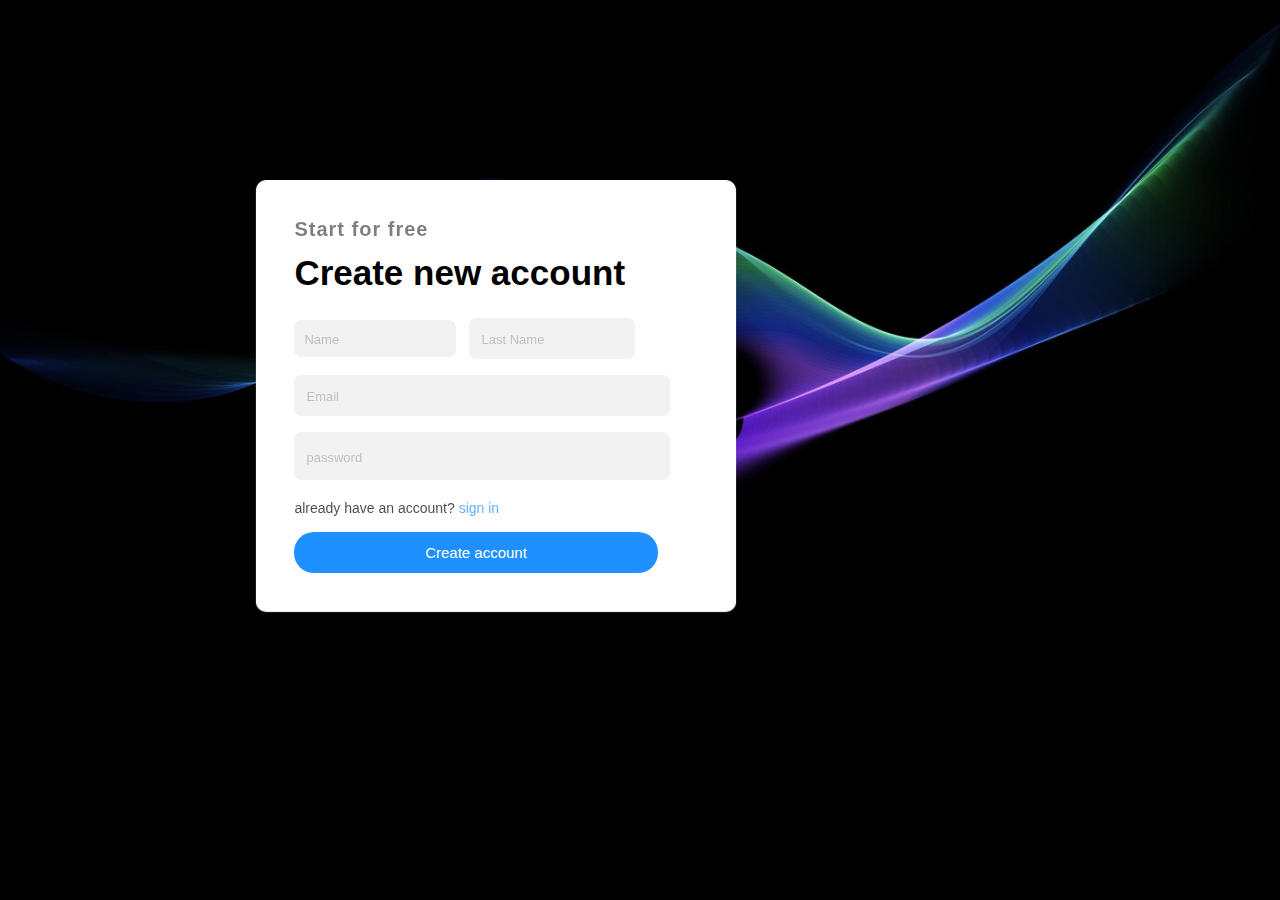
<file: html files/index.html>
<!DOCTYPE html>
<html lang="en">
<head>
    <meta charset="UTF-8">
    <meta name="viewport" content="width=device-width, initial-scale=1.0">
    <title>sign up form</title>
    <link rel="stylesheet" href="/css files/style.css">
</head>
<body>
    <header>
        <nav class="navbar">
            <ul>
                <li></li>
            </ul>
        </nav>
    </header>

    <main>
        <div class="container">
            <p id="title">Start <span>for</span> free</p>
            <p id="seconde">Create new account</p>
            <form action="/html files/app.html">
                <input type="text" id="name" placeholder="Name">
                <input type="text" id="lastName" placeholder="Last Name">
                <br>
                <input type="text" id="email" placeholder="Email">
                <br>
                <input type="password" id="password" placeholder="password">
                <p id="already">already have an account? <span>sign in</span></p>
                <button class="btn-1">Create account</button>

            </form>
        </div>
    </main>


    <footer>
        <div class="lastshit">

        </div>
    </footer>



    <script src="/js files/script.js" defer></script>
</body>
</html>
</file>
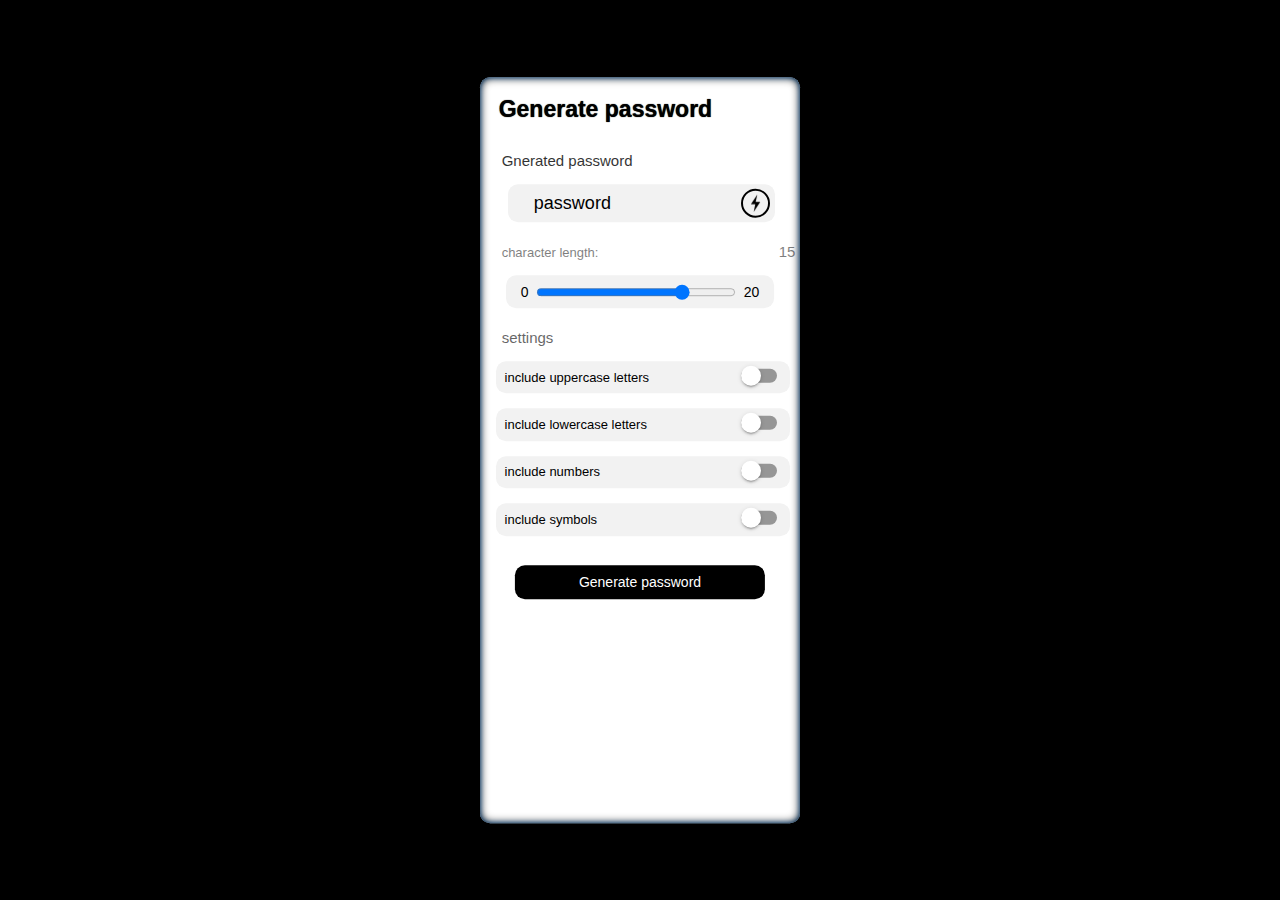
<file: html files/app.html>
<!DOCTYPE html>
<html lang="en">
<head>
    <meta charset="UTF-8">
    <meta name="viewport" content="width=device-width, initial-scale=1.0">
    <title>Generate password</title>
    <link rel="stylesheet" href="/css files/app.css">
</head>
<body>
    <header>
        <nav class="navbar">
            <ul>
                <li></li>
            </ul>
        </nav>
    </header>

    <main>
        <div class="container">
            <p id="title">Generate password</p>
            <p id="area">Gnerated password</p>
            <div class="area">
                <p id="affichage">password</p>
                <img src="/assets/energy.png" height="25" id="generate" alt="">
            </div>
            <p id="chara">character length: <span id="characterLength">15</span></p>
            <div class="miniInput">
                <p id="min">0</p><input type="range" id="choose" min="0" max="20" value="15"><p id="max">20</p>
            </div>
            <p id="settings">
                settings
            </p>
            <div class="settings">
                <div class="uppercase">
                    <p>include uppercase letters</p>
                    <div class="cl-toggle-switch">
                        <label class="cl-switch">
                          <input type="checkbox" id="upperCase">
                          <span></span>
                        </label>
                      </div>
                </div>
                <div class="lowerCase">
                    <p>include lowercase letters</p>
                    <div class="cl-toggle-switch">
                        <label class="cl-switch">
                          <input type="checkbox" id="lowerCase">
                          <span></span>
                        </label>
                      </div>

                </div>
                <div class="numbers">
                    <p>include numbers</p>
                    <div class="cl-toggle-switch">
                        <label class="cl-switch">
                          <input type="checkbox" id="number">
                          <span></span>
                        </label>
                      </div>
                </div>
                <div class="symbols">
                    <p>include symbols</p>
                    <div class="cl-toggle-switch">
                        <label class="cl-switch">
                          <input type="checkbox" id="symbol">
                          <span></span>
                        </label>
                      </div>
                </div>
            </div>
            <button class="btn">
                Generate password
            </button>

        </div>
    </main>


    <footer>
        <div class="lastThing">

        </div>
    </footer>



    <script src="/js files/app.js" defer></script>
</body>
</html>
</file>
<file: css files/style.css>
*{
    padding: 0;
    margin: 0;
}
body{
    margin: 0;
    background: url(/assets/style.png);
    background-repeat:no-repeat ;
    background-size: cover;
    background-color: #000;
    font-family:'Segoe UI', Tahoma, Geneva, Verdana, sans-serif;
    font-weight: normal;
    font-size: 20px;
    color: #fff;
}
.container{
    position: absolute;
    top: 20%;
    left: 20%;
    padding: 3%;
    background-color: white;
    color: black;
    border-radius: 10px;
    box-shadow: 0 1px 1px white;
}
#title{
    opacity: 50%;
    font-weight: bolder;
    letter-spacing: 1px;
    font-size: 20px;
    mask-image: linear-gradient(to right, rgba(255,0,0,1) 80%, rgba(255,255,255,0));
    
}


#title span{
    text-shadow: 0 0 10px white;
}
#seconde{
    font-size: 35px;
    margin-top: 3%;
    font-weight: bold;
    text-shadow: 0 0 5px white;
    margin-bottom: 5%;
}
.container input{
    margin-bottom: 3%;
    padding: 2%;
    background-color: rgb(242, 242, 242);
   outline: none;
    border-radius: 7px;
    border: 0;
    margin-top: 1%;
    width: 50%;
    font-size: 15px;    
    transition: all .01s;
}
.container input:focus{
    outline: 2px solid dodgerblue;
}
#lastName{
    position: relative;
    left: 2%;
    width: 35%;
    padding: 3%;
    
}
#name{
    width: 35%;
    padding: 2.5%;
    margin-top: 1%;
}
#email{
    width: 87%;
    padding: 3%;
}
#password{
    width: 87%;
    padding: 3%;
    font-size: 20px;
    margin-bottom: 5%;
}

::placeholder{
    opacity: 40%;
    font-weight: lighter;
    font-size: 13px;
}
#already{
    opacity: 70%;
    font-size: 14px;
    margin-bottom: 2%;
}
#already span{
    color: dodgerblue;
    opacity: 100%;
    cursor: pointer;
}
.btn-1{
    padding: 3%;
    background-color: dodgerblue;
    color: white;
    width: 90%;
    text-align: center;
    font-size: 15px;
    outline: none;
    border: 0;
    border-radius: 20px;
    font-weight:lighter;
    margin-top: 2%;
    cursor: pointer;

}
.btn-1:hover{
    opacity: 80%;
}
.errorPassword{
    position: absolute;
    top: 69%;
    font-size: 12px;
    color: rgba(255,0,0,1);
    font-weight: lighter;

}
.blink-2 {
	-webkit-animation: blink-2 0.9s both;
	        animation: blink-2 0.9s both;
}
/* ----------------------------------------------
 * Generated by Animista on 2024-9-2 23:25:18
 * Licensed under FreeBSD License.
 * See http://animista.net/license for more info. 
 * w: http://animista.net, t: @cssanimista
 * ---------------------------------------------- */

/**
 * ----------------------------------------
 * animation blink-2
 * ----------------------------------------
 */
 @-webkit-keyframes blink-2 {
    0% {
      opacity: 1;
    }
    50% {
      opacity: 0.2;
    }
    100% {
      opacity: 1;
    }
  }
  @keyframes blink-2 {
    0% {
      opacity: 1;
    }
    50% {
      opacity: 0.2;
    }
    100% {
      opacity: 1;
    }
  }
</file>
<file: css files/app.css>
*{
    padding: 0;
    margin: 0;
}
body{
    margin: 0;
    background-color: #000;
    color: #fff;
    font-family: 'Segoe UI', Tahoma, Geneva, Verdana, sans-serif;
    font-size: 20px;
}
.container{
    position: absolute;
    top: 50%;
    left: 50%;
    transform: translate(-50%, -50%);
    background-color: white;
    color: black;
    width: 23%;
    height: 80%;
    padding: 1%;
    border: 0;
    border-radius: 10px;
    box-shadow:inset 0 0 10px black, inset 0 0 5px dodgerblue;
}
#title{
    font-size: 23px;
    font-weight: 600;
    text-shadow: 0 0 1px black;

    margin-top: 2%;
    position: relative;
    left: 2%;
}
#area{
    opacity: 80%;
    font-size: 15px;
    margin-top: 10%;
    position: relative;
    left: 3%;
    font-weight: 500;
}
.area{
    border-radius: 10px;
    padding: 3%;
    background-color: rgb(242, 242, 242);
    width: 85%;
    margin-top: 5%;
    position: relative;
    left: 5%;
}
.area p{
    font-size: 18px;
    position: relative;
    left: 7%;
}
#generate{
    position: absolute;
    top: 50%;
    transform: translateY(-50%);
    left: 87%;
    cursor: pointer;
   border: 2px solid #000;
   border-radius: 50px;
   transition: all .2s;
}
#generate:hover{
    box-shadow: 0 0 60px dodgerblue;
}
.miniInput{
    margin-top: 5%;
    position: relative;
    left: 50%;
    transform: translateX(-50%);
    background-color: rgb(242,242,242);
    padding: 3%;
    width: 85%;
    border-radius: 10px;
    display: flex;
    justify-content: center;
}
.miniInput p{
    font-size: 14px;
   
}
#choose{
    width: 80%;
    
}
#min{
    margin-right: 3%;
}
#max{
    margin-left: 3%;
}
#chara{
    font-size: 13px;
    margin-top: 7%;
    opacity: 50%
    ;
    font-weight: 500;
    position: relative;
    left: 3%;
}
#chara span{
    position: relative;
    left: 60%;
    opacity: 100%
    ;
    font-size: 15px;
}
#settings{
    font-size: 15px;
    margin-top: 7%;
    opacity: 60%
    ;
    position: relative;
    left: 3%;
}
.settings{
    display: block;
}

.uppercase{
    font-size: 13px;
    margin-top: 5%;
    font-weight: lighter;
    position: relative;
    left: 1%;
    background-color: rgb(242, 242, 242);
    padding: 3%;
    border-radius: 10px;
    display: flex;
}
/* From Uiverse.io by lenin55 */ 
.cl-toggle-switch {
   position: absolute;
    top: 50%;
    transform: translateY(-50%);
    left: 80%;
   }
   
   .cl-switch {
    position: relative;
    display: inline-block;
    cursor: pointer;
   }
   /* Input */
   .cl-switch > input {
    appearance: none;
    -moz-appearance: none;
    -webkit-appearance: none;
    z-index: -1;
    position: absolute;
    right: 6px;
    top: -8px;
    display: block;
    margin: 0;
    border-radius: 50%;
    width: 40px;
    height: 40px;
    background-color: rgb(0, 0, 0, 0.38);
    outline: none;
    opacity: 0;
    transform: scale(1);
    pointer-events: none;
    transition: opacity 0.3s 0.1s, transform 0.2s 0.1s;
    
   }
   /* Track */
   .cl-switch > span::before {
    content: "";
    float: right;
    display: inline-block;
    margin: 5px 0 5px 10px;
    border-radius: 7px;
    width: 36px;
    height: 14px;
    background-color: rgb(0, 0, 0, 0.38);
    vertical-align: top;
    transition: background-color 0.2s, opacity 0.2s;
   }
   /* Thumb */
   .cl-switch > span::after {
    content: "";
    position: absolute;
    top: 2px;
    right: 16px;
    border-radius: 50%;
    width: 20px;
    height: 20px;
    background-color: #fff;
    box-shadow: 0 3px 1px -2px rgba(0, 0, 0, 0.2), 0 2px 2px 0 rgba(0, 0, 0, 0.14), 0 1px 5px 0 rgba(0, 0, 0, 0.12);
    transition: background-color 0.2s, transform 0.2s;
   }
   /* Checked */
   .cl-switch > input:checked {
    right: -10px;
    background-color: dodgerblue;
   }
   
   .cl-switch > input:checked + span::before {
    background-color: dodgerblue;
   }
   
   .cl-switch > input:checked + span::after {
    background-color: dodgerblue;
    transform: translateX(16px);
   }
   /* Hover, Focus */
   .cl-switch:hover > input {
    opacity: 0.04;
   }
   
   .cl-switch > input:focus {
    opacity: 0.12;
   }
   
   .cl-switch:hover > input:focus {
    opacity: 0.16;
   }
   /* Active */
   .cl-switch > input:active {
    opacity: 1;
    transform: scale(0);
    transition: transform 0s, opacity 0s;
   }
   
   .cl-switch > input:active + span::before {
    background-color: #8f8f8f;
   }
   
   .cl-switch > input:checked:active + span::before {
    background-color: #85b8b7;
   }
   /* Disabled */
   .cl-switch > input:disabled {
    opacity: 0;
   }
   
   .cl-switch > input:disabled + span::before {
    background-color: #ddd;
   }
   
   .cl-switch > input:checked:disabled + span::before {
    background-color: #bfdbda;
   }
   
   .cl-switch > input:checked:disabled + span::after {
    background-color: dodgerblue;
   }
   .lowerCase{
    font-size: 13px;
    margin-top: 5%;
    font-weight: lighter;
    position: relative;
    left: 1%;
    background-color: rgb(242, 242, 242);
    padding: 3%;
    border-radius: 10px;
    display: flex;
   }
   .numbers{
    font-size: 13px;
    margin-top: 5%;
    font-weight: lighter;
    position: relative;
    left: 1%;
    background-color: rgb(242, 242, 242);
    padding: 3%;
    border-radius: 10px;
    display: flex;
   }
   .symbols{
    font-size: 13px;
    margin-top: 5%;
    font-weight: lighter;
    position: relative;
    left: 1%;
    background-color: rgb(242, 242, 242);
    padding: 3%;
    border-radius: 10px;
    display: flex;
   }
   .btn{
    margin-top:10%;
    position: relative;
    left: 50%;
    transform: translateX(-50%);
    padding:3%;
    cursor: pointer;
    background-color: black;
    color: white;
    border-radius: 10px;
    border: 0;
    font-size: 14px;
    width: 85%;
   
}
.btn:hover{
    opacity: 80%;
}
</file>
